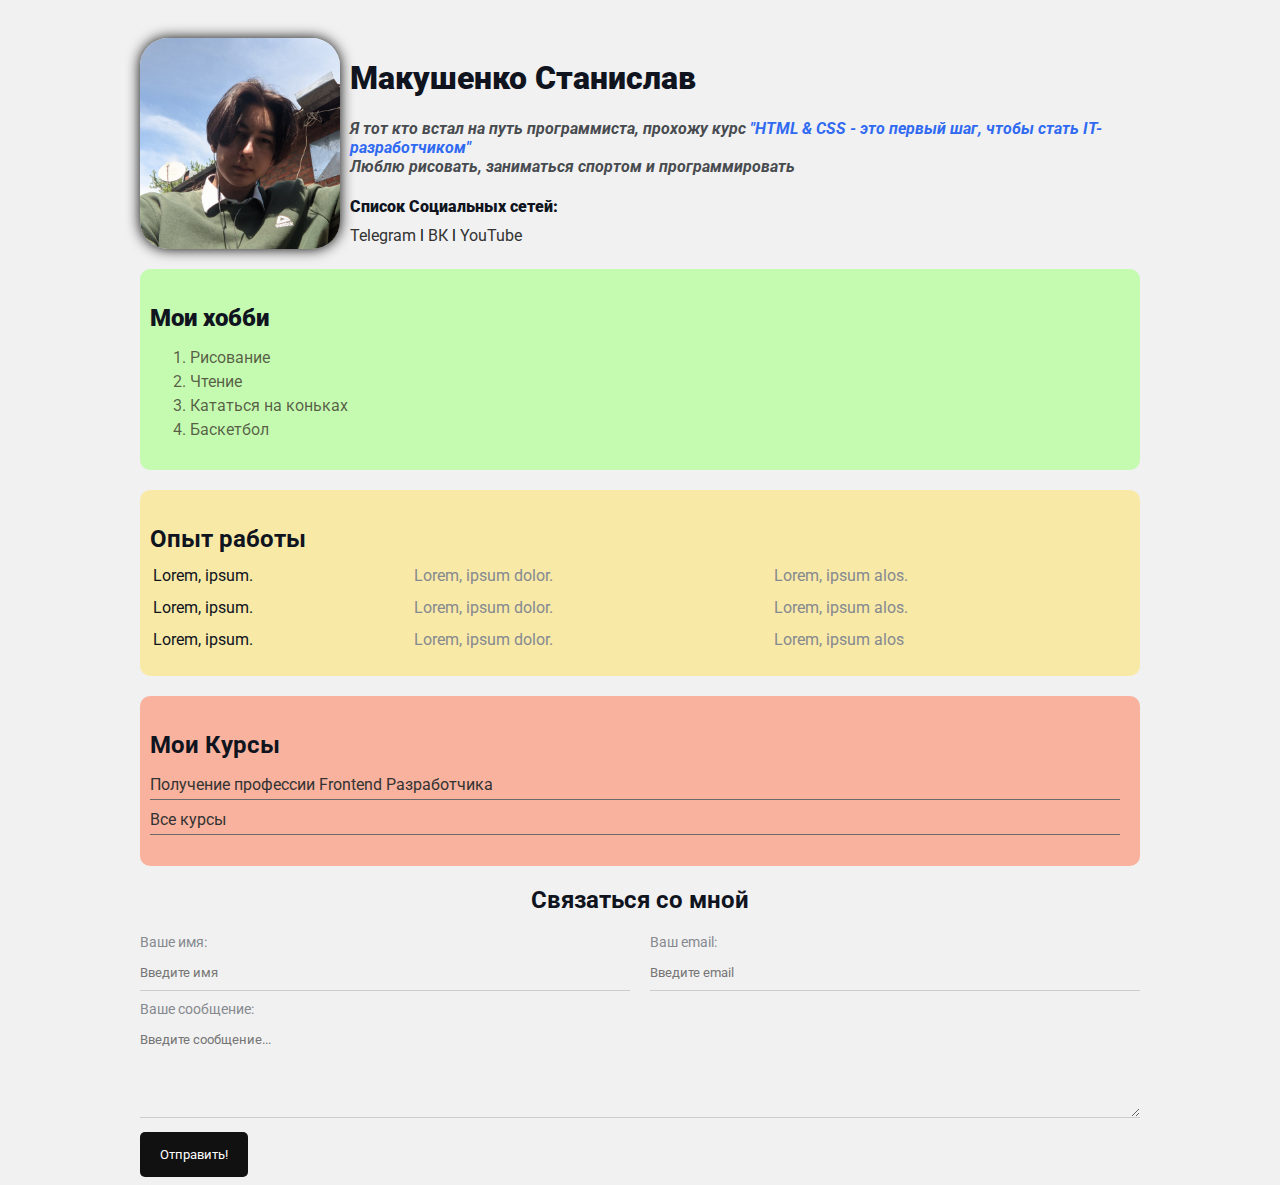
<file: index.html>
<!DOCTYPE html>
<html lang="en">
<head>
    <meta charset="UTF-8">
    <meta name="viewport" content="width=device-width, initial-scale=1.0">
    <meta name="keywards" content="stanislav, cv, resume">
    <meta name=" discription" content="Это сайт - резюме Станислава Макушенко">
    <title>Stanislav resume</title>
    <link rel="stylesheet" href="styles.css">
</head>
<body>
<div class="container">
    <div class="info">
    <img src="face_img.jpg" alt="no img" class="avatar">

       <div class="info-text">
    <h1><strong>Макушенко Станислав</strong></h1>

    <p>Я тот кто встал на путь программиста,
       прохожу курс <span class="span">"HTML & CSS - это первый шаг, 
       чтобы стать IT-разработчиком"</span></p>
       <p>Люблю <em>рисовать, заниматься спортом и программировать</em></p>

    <h4><strong>Список Социальных сетей:</strong></h4>

    <a href="https://web.telegram.org/k/#@stusibo" target="_blank">Telegram </a>
    l
    <a href="https://vk.com/banankka" target="_blank" >ВК </a>
    l
    <a href="#asdasd">YouTube</a>

       </div>

    </div>

    <div class="card bg-green">
    <h2><strong>Мои хобби</strong></h2>

    <ol class="list">
        <li>Рисование</li>
        <li>Чтение</li>
        <li>Кататься на коньках</li>
        <li>Баскетбол</li>
    </ol>
    </div>

    <div class="card bg-yellow">
    <h2>Опыт работы</h2>
    <table class="table">
        <tbody>
             <tr>
                <td>Lorem, ipsum.</td>
                <td>Lorem, ipsum dolor.</td>
                <td>Lorem, ipsum alos.</td>
            </tr>

            <tr>
                <td>Lorem, ipsum.</td>
                <td>Lorem, ipsum dolor.</td>
                <td>Lorem, ipsum alos.</td>
            </tr>

            <tr>
                <td>Lorem, ipsum.</td>
                <td>Lorem, ipsum dolor.</td>
                <td>Lorem, ipsum alos</td>
            </tr>

        </tbody>
    </table>
    </div>

    <div class="card bg-red">
        <h2>Мои Курсы</h2>
        <ul class="link-lists">
            <li><a href="#">Получение профессии Frontend Разработчика</a></li>
            <li><a href="#">Все курсы</a> </li>
        </ul>
    </div>

     <form class="contact">
     <h2>Связаться со мной</h2>

     <div class="form-row">
    <div class="form-group">
        <label for="name">Ваше имя:</label>
        <input type="text" id="name" placeholder="Введите имя">
    </div>
     <div class="form-group">
         <label for="email">Ваш email:</label>
         <input type="email" id="email" placeholder="Введите email">
    </div>
    </div>

        <div class="form-group">
        <label for="message">Ваше сообщение:</label>
        <textarea type="message" id="message" cols="20" rows="5" placeholder="Введите сообщение..."></textarea>
     </div>
    <input type="submit" class="btn" value="Отправить!">
     </form>

</div>   
    </body>
</html>
</file>
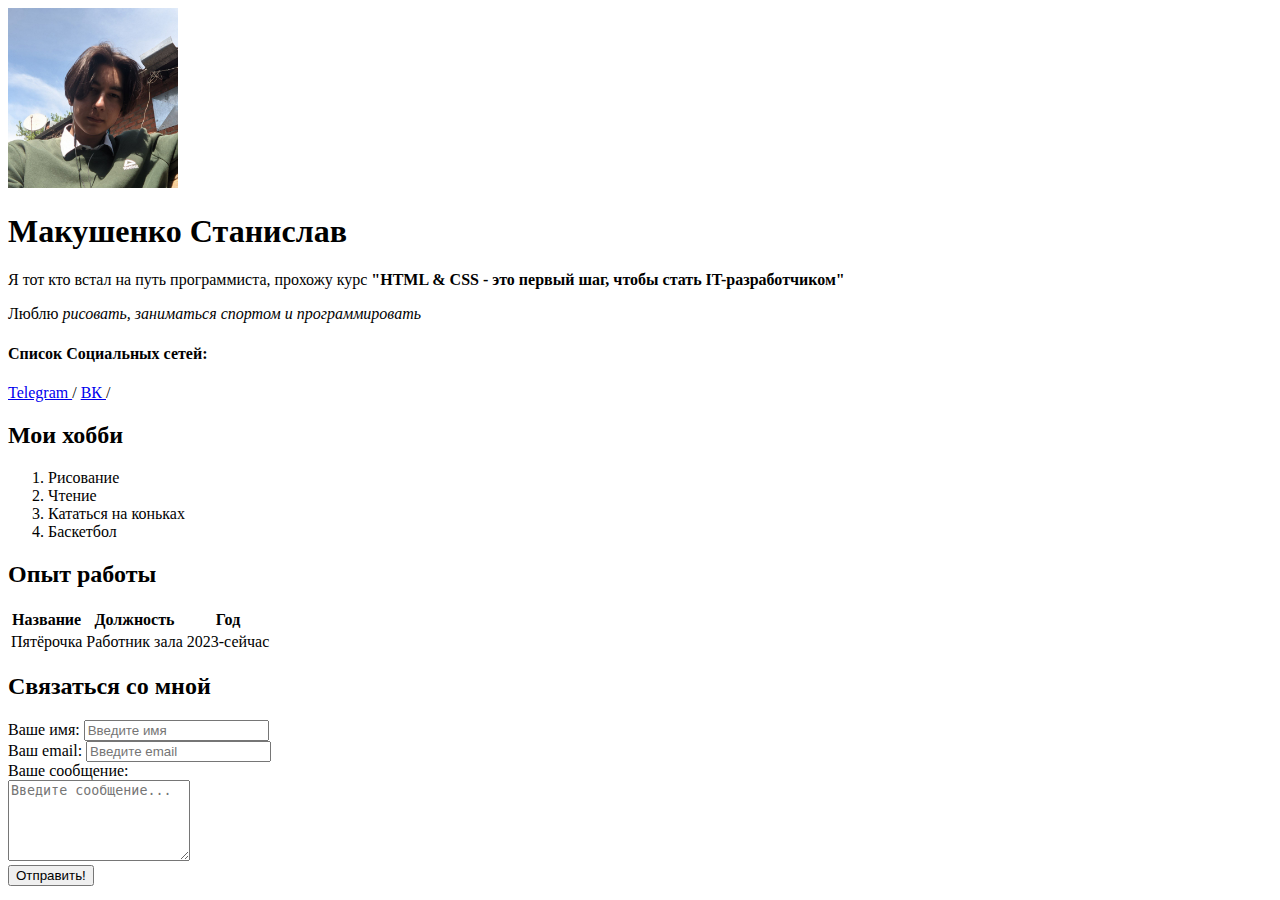
<file: resume.html>
<!DOCTYPE html>
<html lang="en">
<head>
    <meta charset="UTF-8">
    <meta name="viewport" content="width=device-width, initial-scale=1.0">
    <meta name="keywards" content="stanislav, cv, resume">
    <meta name=" discription" content="Это сайт - резюме Станислава Макушенко">
    <title>Stanislav resume</title>
</head>
<body>
    <img src="face_img.jpg" width="170" alt="no img">
    <h1><strong>Макушенко Станислав</strong></h1>
    <p>Я тот кто встал на путь программиста,
       прохожу курс <strong>"HTML & CSS - это первый шаг, 
       чтобы стать IT-разработчиком"</strong></p>
       <p>Люблю <em>рисовать, заниматься спортом и программировать</em></p>
    <h4><strong>Список Социальных сетей:</strong></h4>
    <a href="https://web.telegram.org/k/#@stusibo" target="_blank">Telegram </a>
    /
    <a href="https://vk.com/banankka" target="_blank" >ВК </a>
    /
    <h2><strong>Мои хобби</strong></h2>
    <ol>
        <li>Рисование</li>
        <li>Чтение</li>
        <li>Кататься на коньках</li>
        <li>Баскетбол</li>
    </ol>
    <h2>Опыт работы</h2>
    <table>
        <thead>
            <tr>
          <th>Название</th>
          <th>Должность</th>
          <th>Год</th>
            </tr>
        </thead>
        <tbody>
             <tr>
                <td>Пятёрочка</td>
                <td>Работник зала</td>
                <td>2023-сейчас</td>
            </tr>
        </tbody>
    </table>
    <h2>Связаться со мной</h2>
    <form>
        <div>
            <label for="name">Ваше имя:</label>
            <input type="text" id="name" placeholder="Введите имя">
        </div>
        <div>
            <label for="email">Ваш email:</label>
            <input type="email" id="email" placeholder="Введите email">
        </div>
        <div>
            <label for="message">Ваше сообщение:</label>
            <br>
            <textarea type="message" id="message" cols="20" rows="5" placeholder="Введите сообщение..."></textarea>
        </div>
        <input type="submit" value="Отправить!">
    </form>
    </body>
</html>
</file>
<file: styles.css>
@import url('https://fonts.googleapis.com/css2?family=Roboto&display=swap');


body{
    
    font-family: 'Roboto', sans-serif;
    font-size: 16px;
    font-weight: normal;
    color :#0f141e;
    background : #f1f1f1;

}
.avatar{
    width: 200px;
    border-radius: 28px;
    box-shadow: 0px 0px 14px rgba(0, 0, 0, 25);
}

.info{
    margin-bottom: 20px;
    display: flex;
}

@media (max-width: 680px){
    .info{
        display: block;
        text-align: center;
    }
}

.info-text{
    margin-left: 10px;
}

.info-text p {
    font-style: italic;
    font-weight: bold;
    color: #484b4f;
    margin: 0;
}

.info-text h4{
    margin-bottom: 10px;
}

.span{
    color: #306af1;
}

.card{
    border-radius: 10px;
    padding: 15px 20px 15px 10px;
    margin-bottom: 20px;
}

.card h2{
    margin-bottom: 10px;
}

.bg-yellow{
    background-color: #fde47496 ;
}

.bg-red{
    background-color: #ff876396;
}

.bg-green{
    background-color: #b1ff93b2;
}

.container{
    max-width: 1000px;
    margin: auto;
    padding-top: 30px;
}

a{
    color: #333;
    text-decoration: none;
    border: 10px;
}

a:hover{
    color: #306af1;
    text-decoration: underline;
}

a:active{
    color:#f5797fdc;
}

/* a:visited{
    color: #c891ffda;
} */

.btn{
    background: #111;
    padding: 15px 20px;
    color: #fff;
    border: none;
    cursor: pointer;
    border-radius: 5px;
    margin-top: 10px ;
    font-family: inherit;
}

.btn:hover{
    opacity: 0.8;
}

.list ol{
    margin: auto;
    padding-left: 10 px;
}
.list li{
    color: #271616b2;
    margin-bottom: 5px;
}

.table{
    width: 100%;
}
.table td{
    padding-bottom: 10px;
}

.table td:nth-child(2), 
.table td:nth-child(3){
    color: #86898f;
}

.link-lists{
    padding-left: 0;
}
.link-lists li{
    margin-bottom: 10px;
    border-bottom: 1px solid #6a6a6a;
    padding-bottom: 5px ;
    list-style: none;

}

.contact h2{
    text-align: center;
}

.form-group label{
    display: block;
    font-size: 14px;
    color: #86898f;
}

.form-row{
    margin-bottom: 10px;
    display: flex;
}

.form-row .form-group{
    margin-right: 20px;
    width: 50%;
    /* display: inline-block; */
    /* width: calc(50% - 20px); */
}

.form-row .form-group:last-child{
    margin-right: 0;
}

.form-group input,
.form-group textarea{
    width: 100%;
    box-sizing: border-box;
    border: none;
    background: transparent;
    border-bottom: 1px solid #ccc;
    color: #000;
    padding: 15px 0 10px;
    outline: none;
    font-family: inherit;
}

@media (max-width:680px){
    .form-row{
        display: block;
    }

    .form-row .form-group{
        width: 100%;
        margin-bottom: 10px;
        margin-right: 0;
    }
}
</file>
